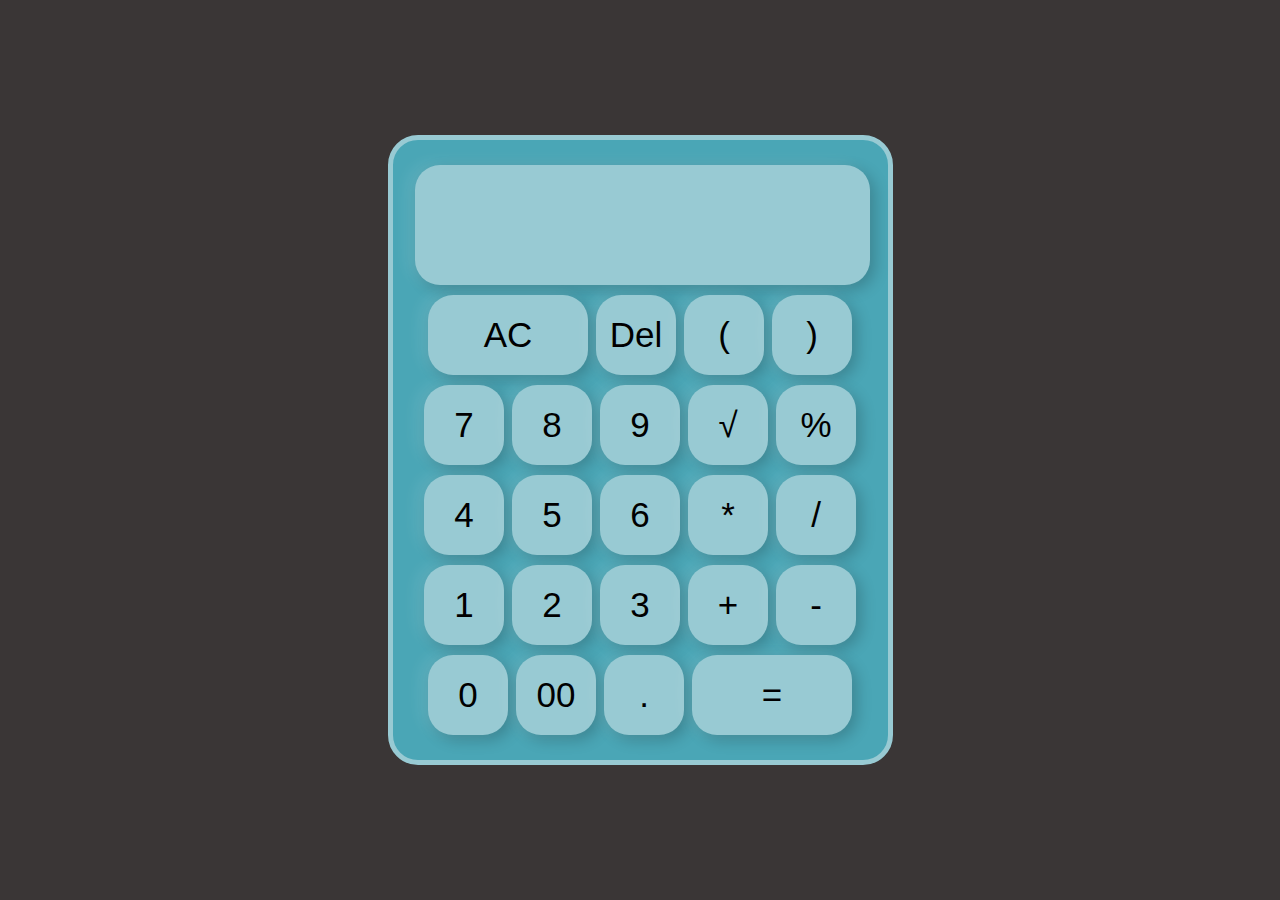
<file: TASK 1/index.html>
<!DOCTYPE html>
<html lang="en">

<head>
    <meta charset="UTF-8">
    <meta http-equiv="X-UA-Compatible" content="IE=edge">
    <meta name="viewport" content="width=device-width, initial-scale=1.0">
    <title>Calculator</title>
    <link rel="stylesheet" href="css/style.css">
</head>

<body>
    <main>
        <div class="container">
            <form class="calculator">
                <div class="display">
                    <input type="text" disabled>
                </div>

                <div class="key">
                    <div>
                        <input type="button" value="AC" id="ac">
                        <input type="button" value="Del">
                        <input type="button" value="(">
                        <input type="button" value=")">
                    </div>

                    <div>
                        <input type="button" value="7">
                        <input type="button" value="8">
                        <input type="button" value="9">
                        <input type="button" value="√">
                        <input type="button" value="%">
                    </div>

                    <div>
                        <input type="button" value="4">
                        <input type="button" value="5">
                        <input type="button" value="6">
                        <input type="button" value="*">
                        <input type="button" value="/">
                    </div>

                    <div>
                        <input type="button" value="1">
                        <input type="button" value="2">
                        <input type="button" value="3">
                        <input type="button" value="+">
                        <input type="button" value="-">

                    </div>
                    <div>

                        <input type="button" value="0">
                        <input type="button" value="00">
                        <input type="button" value=".">
                        <input type="button" value="=" id="result">
                    </div>
                </div>
            </form>

        </div>
    </main>
</body>
<script type="text/javascript" src="script/index.js"></script>

</html>
</file>
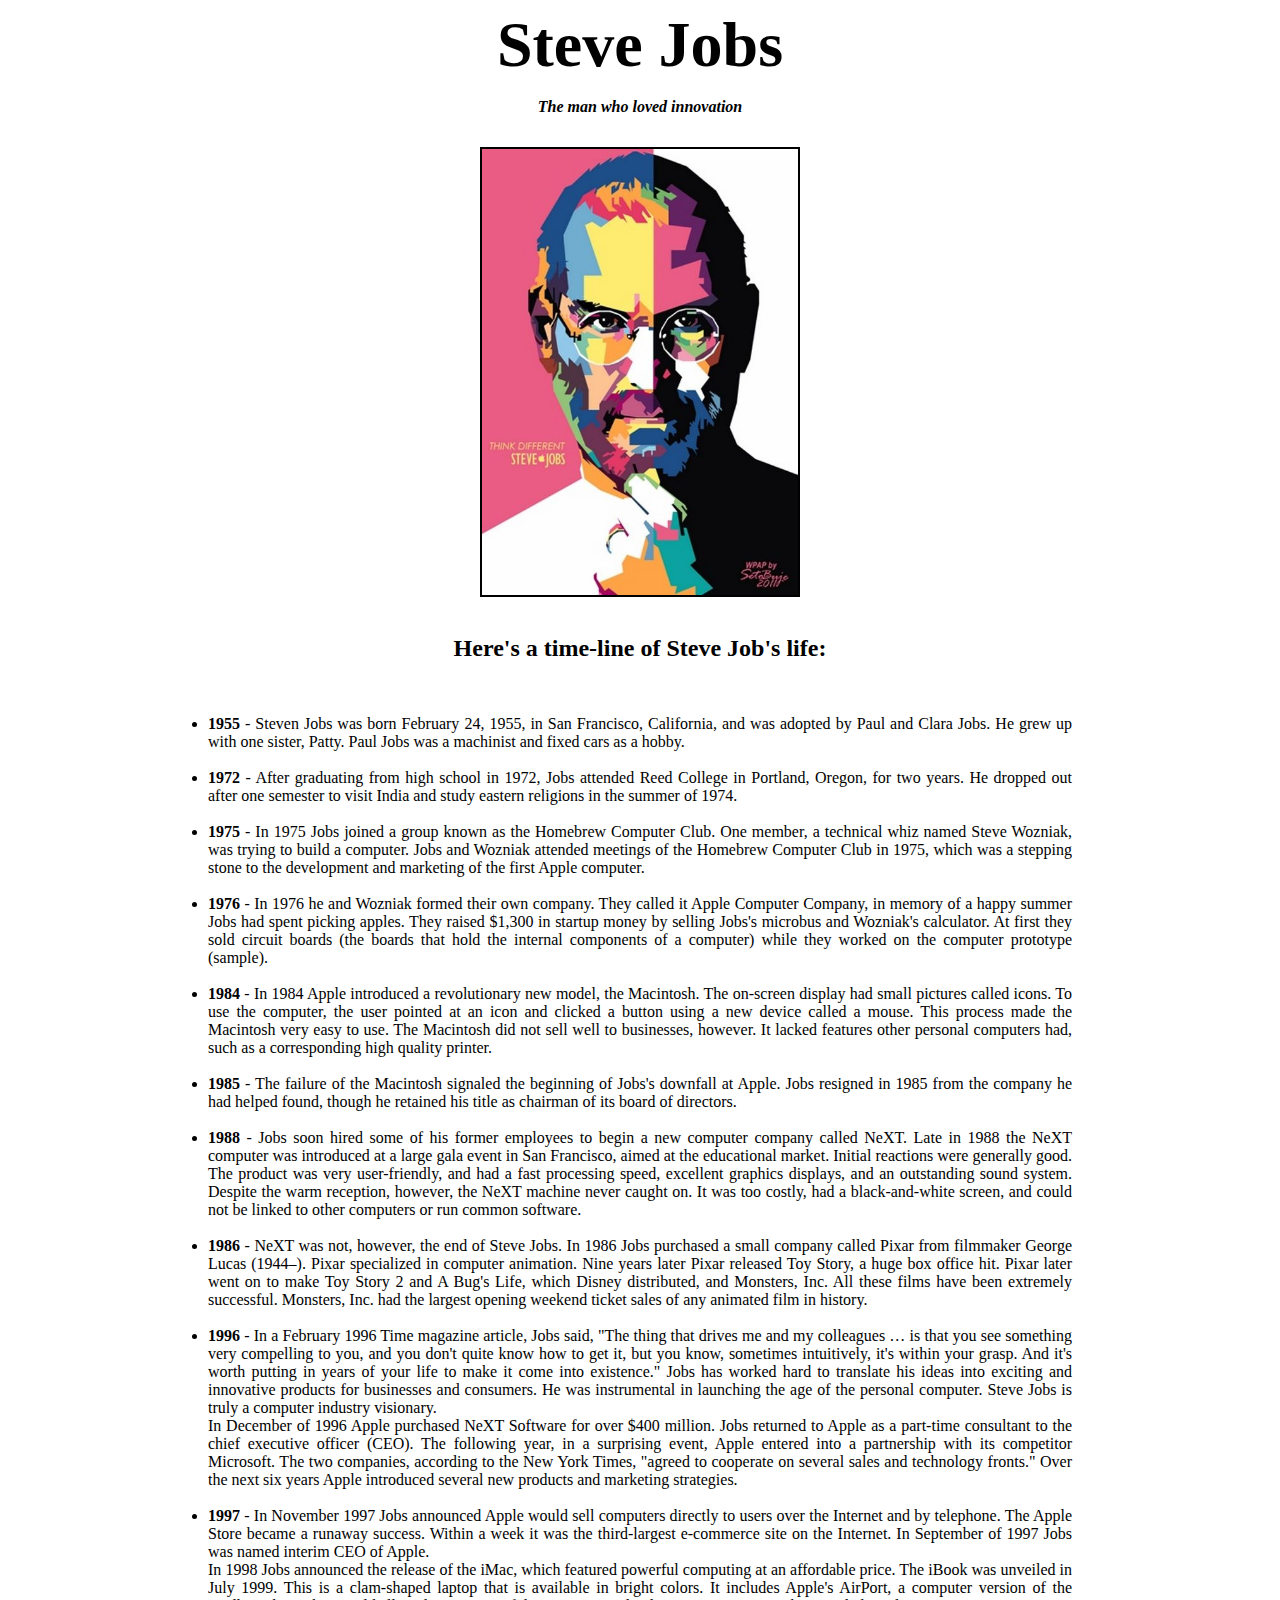
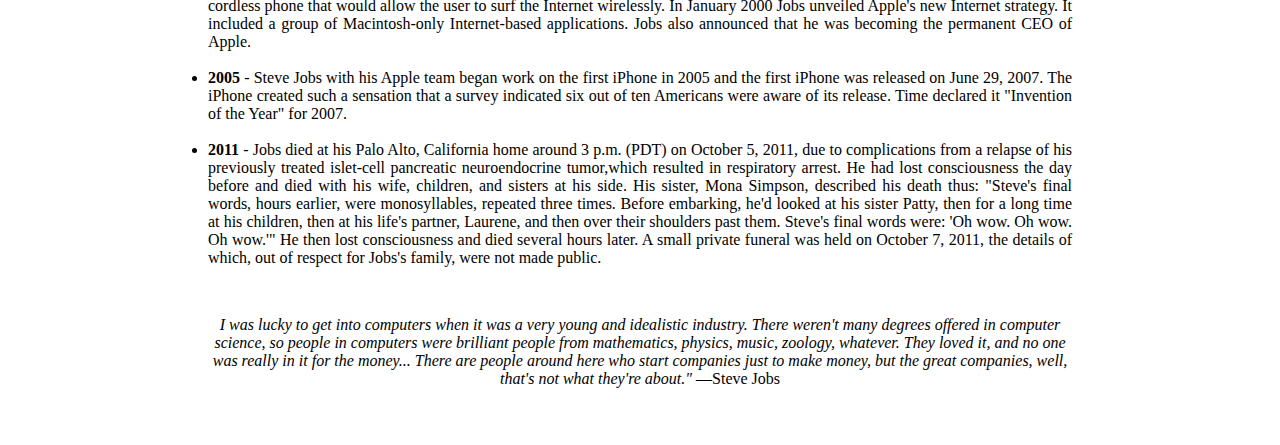
<file: TASK 2/Tribute Page/index.html>
<!DOCTYPE html>
<html lang="en">

<head>
	<link rel="stylesheet" type="text/css" href="css/style.css">
	<meta charset="UTF-8">
	<meta name="viewport" content="width=device-width, initial-scale=1.0">
	<link rel="shortcut icon" href="images/Tribute.png" type="image/x-icon">
	<title>Tribute to Steve Jobs</title>
</head>

<body>
	<main id="main">
		<div id="heading" class="center">
			<h1 id="title" class="center">Steve Jobs</h1>
			<p class="font"><i><b>The man who loved innovation</b></i></p>
		</div>
		<div id="img-div">
			<img class="center" id=image src="images/steve .jpg" alt="Steve Jobs with his Macintosh">
			<div class="center"><br>
				<!-- <p id="img-caption" class="font"><b>Steve Jobs</b></p><br> -->
			</div>
		</div>

		<div id="tribute-info" class="center">
			<h2 class="font">Here's a time-line of Steve Job's life:</h2>
			<ul class="font" style="text-align: justify;">
				<br>
				<li><b>1955</b> - Steven Jobs was born February 24, 1955, in San Francisco, California, and was adopted
					by Paul and Clara Jobs. He grew up with one sister, Patty. Paul Jobs was a machinist and fixed cars
					as a hobby.</li>
				<br>
				<li><b>1972</b> - After graduating from high school in 1972, Jobs attended Reed College in Portland,
					Oregon, for two years. He dropped out after one semester to visit India and study eastern religions
					in the summer of 1974.</li>
				<br>
				<li><b>1975</b> - In 1975 Jobs joined a group known as the Homebrew Computer Club. One member, a
					technical whiz named Steve Wozniak, was trying to build a computer. Jobs and Wozniak attended
					meetings of the Homebrew Computer Club in 1975, which was a stepping stone to the development and
					marketing of the first Apple computer.</li>
				<br>
				<li><b>1976</b> - In 1976 he and Wozniak formed their own company. They called it Apple Computer
					Company, in memory of a happy summer Jobs had spent picking apples. They raised $1,300 in startup
					money by selling Jobs's microbus and Wozniak's calculator. At first they sold circuit boards (the
					boards that hold the internal components of a computer) while they worked on the computer prototype
					(sample).</li>
				<br>
				<li><b>1984</b> - In 1984 Apple introduced a revolutionary new model, the Macintosh. The on-screen
					display had small pictures called icons. To use the computer, the user pointed at an icon and
					clicked a button using a new device called a mouse. This process made the Macintosh very easy to
					use. The Macintosh did not sell well to businesses, however. It lacked features other personal
					computers had, such as a corresponding high quality printer.</li>
				<br>
				<li><b>1985</b> - The failure of the Macintosh signaled the beginning of Jobs's downfall at Apple. Jobs
					resigned in 1985 from the company he had helped found, though he retained his title as chairman of
					its board of directors.</li>
				<br>
				<li><b>1988</b> - Jobs soon hired some of his former employees to begin a new computer company called
					NeXT. Late in 1988 the NeXT computer was introduced at a large gala event in San Francisco, aimed at
					the educational market. Initial reactions were generally good. The product was very user-friendly,
					and had a fast processing speed, excellent graphics displays, and an outstanding sound system.
					Despite the warm reception, however, the NeXT machine never caught on. It was too costly, had a
					black-and-white screen, and could not be linked to other computers or run common software.</li>
				<br>
				<li><b>1986</b> - NeXT was not, however, the end of Steve Jobs. In 1986 Jobs purchased a small company
					called Pixar from filmmaker George Lucas (1944–). Pixar specialized in computer animation. Nine
					years later Pixar released Toy Story, a huge box office hit. Pixar later went on to make Toy Story 2
					and A Bug's Life, which Disney distributed, and Monsters, Inc. All these films have been extremely
					successful. Monsters, Inc. had the largest opening weekend ticket sales of any animated film in
					history.</li>
				<br>
				<li><b>1996</b> - In a February 1996 Time magazine article, Jobs said, "The thing that drives me and my
					colleagues … is that you see something very compelling to you, and you don't quite know how to get
					it, but you know, sometimes intuitively, it's within your grasp. And it's worth putting in years of
					your life to make it come into existence." Jobs has worked hard to translate his ideas into exciting
					and innovative products for businesses and consumers. He was instrumental in launching the age of
					the personal computer. Steve Jobs is truly a computer industry visionary. <br>In December of 1996
					Apple purchased NeXT Software for over $400 million. Jobs returned to Apple as a part-time
					consultant to the chief executive officer (CEO). The following year, in a surprising event, Apple
					entered into a partnership with its competitor Microsoft. The two companies, according to the New
					York Times, "agreed to cooperate on several sales and technology fronts." Over the next six years
					Apple introduced several new products and marketing strategies.</li>
				<br>
				<li><b>1997</b> - In November 1997 Jobs announced Apple would sell computers directly to users over the
					Internet and by telephone. The Apple Store became a runaway success. Within a week it was the
					third-largest e-commerce site on the Internet. In September of 1997 Jobs was named interim CEO of
					Apple.<br>
					In 1998 Jobs announced the release of the iMac, which featured powerful computing at an affordable
					price. The iBook was unveiled in July 1999. This is a clam-shaped laptop that is available in bright
					colors. It includes Apple's AirPort, a computer version of the cordless phone that would allow the
					user to surf the Internet wirelessly. In January 2000 Jobs unveiled Apple's new Internet strategy.
					It included a group of Macintosh-only Internet-based applications. Jobs also announced that he was
					becoming the permanent CEO of Apple.</li>
				<br>
				<li><b>2005</b> - Steve Jobs with his Apple team began work on the first iPhone in 2005 and the first
					iPhone was released on June 29, 2007. The iPhone created such a sensation that a survey indicated
					six out of ten Americans were aware of its release. Time declared it "Invention of the Year" for
					2007.</li>
				<br>
				<li><b>2011</b> - Jobs died at his Palo Alto, California home around 3 p.m. (PDT) on October 5, 2011,
					due to complications from a relapse of his previously treated islet-cell pancreatic neuroendocrine
					tumor,which resulted in respiratory arrest. He had lost consciousness the day before and died with
					his wife, children, and sisters at his side. His sister, Mona Simpson, described his death thus:
					"Steve's final words, hours earlier, were monosyllables, repeated three times. Before embarking,
					he'd looked at his sister Patty, then for a long time at his children, then at his life's partner,
					Laurene, and then over their shoulders past them. Steve's final words were: 'Oh wow. Oh wow. Oh
					wow.'" He then lost consciousness and died several hours later. A small private funeral was held on
					October 7, 2011, the details of which, out of respect for Jobs's family, were not made public.</li>
				<br>
			</ul>
		</div>

		<div class="center">
			<p class="font"><i>I was lucky to get into computers when it was a very young and idealistic industry. There
					weren't many degrees offered in computer science, so people in computers were brilliant people from
					mathematics, physics, music, zoology, whatever. They loved it, and no one was really in it for the
					money... There are people around here who start companies just to make money, but the great
					companies, well, that's not what they're about."</i>
				—Steve Jobs</p>
			<br>
		</div>

	</main>
	<script src="https://cdn.freecodecamp.org/testable-projects-fcc/v1/bundle.js"></script>
</body>

</html>
</file>
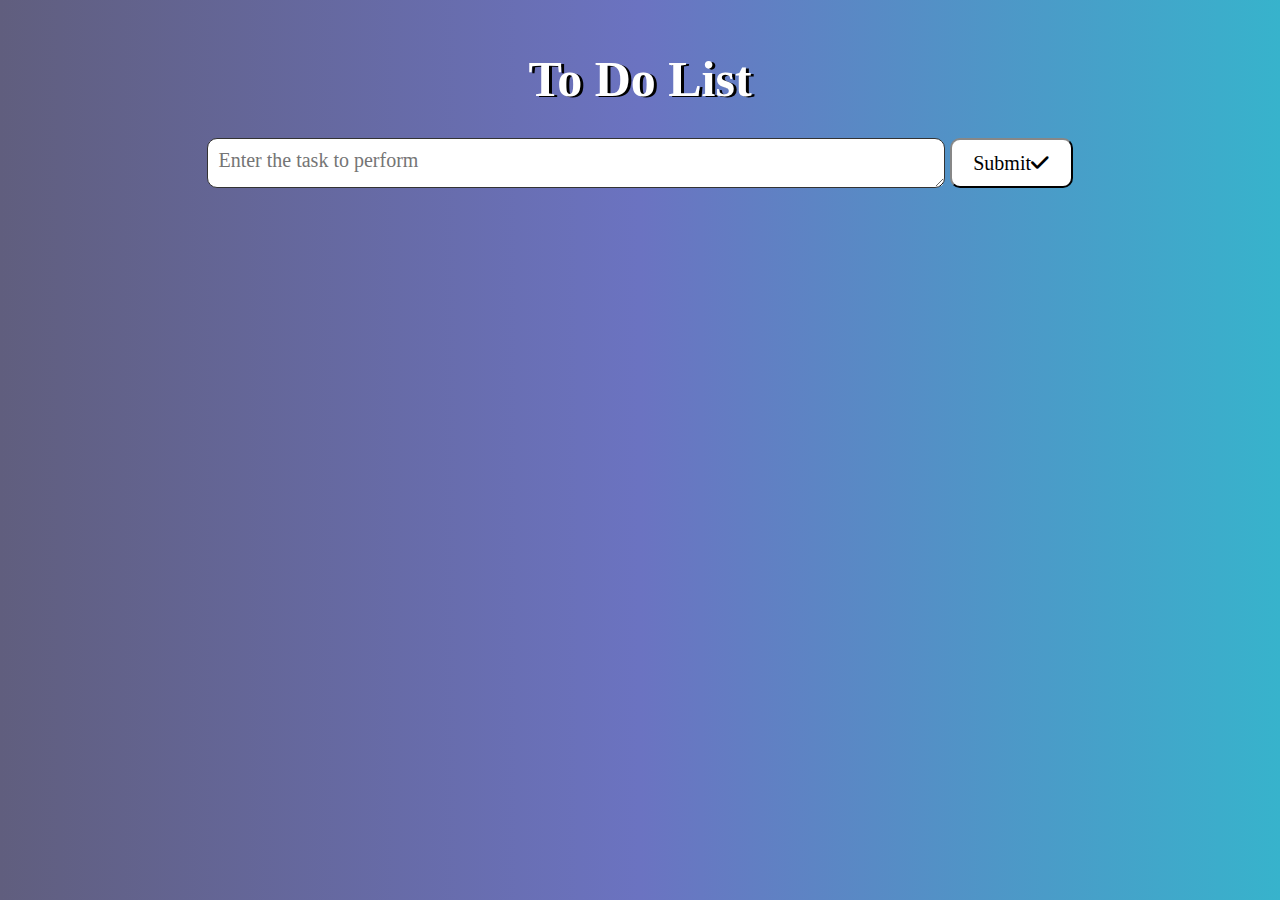
<file: TASK3/To do List Website/index.html>
<!DOCTYPE html>
<html lang="en">

<head>
    <meta charset="UTF-8">
    <meta http-equiv="X-UA-Compatible" content="IE=edge">
    <meta name="viewport" content="width=device-width, initial-scale=1.0">
    <link rel="shortcut icon" href="image1/to do 1.png" type="image/x-icon">
    <script src="script.js" defer></script>
    <link rel="stylesheet" href="style.css">
    <link rel="stylesheet" href="https://cdnjs.cloudflare.com/ajax/libs/font-awesome/6.0.0/css/all.min.css">

    <title>TO DO Website</title>
</head>

<body>
    <div class="container-title">
        <h1>To Do List</h1>
    </div>
    <div class="container">
        <div class="inputcol">
            <textarea name="text" placeholder="Enter the task to perform" required="" class="textarea"></textarea>
            <button type="button" class="buttoninput">Submit<i class="fa-solid fa-check"></i></button>
        </div>
    </div>
    <div class="todolist">

    </div>
</body>

</html>
</file>
<file: TASK 2/Tribute Page/css/style.css>
#title {
    font-size: 400%;
    width: 60vmax;
  }

.center {
    margin: auto;
    padding: auto;
    text-align: center;
    
  }

#image {
    max-width: 25%;
    height: auto;
    display: block;
    border: 2px solid black;
  }


  @media only screen and (min-width:480px)
  {

  }

  @media only screen and (min-width:767px)
  {

  }

  @media only screen and (min-width:991px)
  {

  }

  @media only screen and (min-width:1200px)
  {
 .font {
    padding: 0px 200px 15px 200px;
        }
  }

  @media(orientation: landscape)
  {

  }
</file>
<file: TASK3/To do List Website/style.css>
* {
    margin: 0;
    padding: 0;
    box-sizing: border-box;
    font-family: 'Times New Roman', Times, serif;
}

body {
    background-image: linear-gradient(to right, #605e7e, #6b73c1, #37b3cc);
    margin: 50px 2%;
}

/* container title */
.container-title {
    font-size: 25px;
    text-align: center;
    margin: 0 0 30px 0;
    color: white;
    text-shadow: 3px 1px black;
}

/* container */
.inputcol {
    display: grid;
    column-gap: 5px;
    grid-template-columns: 60% 10%;
    justify-content: center;
    margin-top: 10px;
}

.textarea {
    min-height: 50px;
    height: 50px;
    max-width: 100%;
    min-width: 100%;
    border-radius: 10px;
    border-color: #333;
    font-size: 20px;
    padding: 10px 10px;
    overflow: auto;
    overflow-x: hidden;
}

.textarea::-webkit-scrollbar-track {
    border-radius: 10px;
    background-color: #333;
}

.textarea::-webkit-scrollbar {
    width: 10px;
    cursor: pointer;
}

.textarea::-webkit-scrollbar-thumb {
    border-radius: 10px;
    background-color: #8f8acc;
    cursor: pointer;
}

.textarea:focus {
    outline: none;
}

.buttoninput {
    border-radius: 10px;
    border-color: #333;
    background-color: white;
    font-size: 20px;
}

.buttoninput:hover {
    background-color: #8f8acc;
    color: white;
}

/* js */
.todolist {
    margin-top: 20px;
}

.itemall {
    display: grid;
    grid-template-columns: 60% 5% 5%;
    justify-content: center;
    margin-bottom: 2px;
}

.item, .check-button, .trash-button {
    border: none;
    background-color: white;
    min-height: 50px;
    padding: 10px 10px;
}

.item {
    word-wrap: break-word;
    word-break: break-all;
    border-radius: 10px 0 0 10px;
    display: grid;
    align-content: center;
    font-size: 20px;
}

.check-button, .trash-button {
    font-size: 15px;
}

.trash-button {
    border-radius: 0 10px 10px 0;
}

.check-button:hover {
    background-color: #37b3cc;
    color: white;
}

.trash-button:hover {
    background-color: #6b73c1;
    color: white;
}

.checklist {
    text-decoration: line-through;
}

.fa-check, .fa-trash {
    pointer-events: none;
}

button, .check-button, .trash-button {
    cursor: pointer;
}
</file>
<file: TASK 1/css/style.css>
/* reset css*/
* {
    margin: 0;
    padding: 0;
}

.container {
    width: 100%;
    height: 100vh;
    display: flex;
    background-color: rgb(58, 54, 54);
    align-items: center;
    justify-content: center;
    text-align: center;
    color: black;
}

.container .calculator {
    background-color: rgb(74, 166, 182);
    padding: 20px;
    border-radius: 30px;
    border: 5px solid rgb(152, 202, 211);
}

.container input {
    height: 100px;
    width: 100px;
}

/* design output box */
.container .calculator .display input {
    width: 100%;
    height: 120px;
    text-align: right;
    content: fixed;
    font-size: 35px;
    color: black;
}



/*design input keys*/
.container .calculator input {
    border: 0;
    outline: 0ch;
    width: 80px;
    height: 80px;
    border-radius: 25px;
    box-shadow: -8px -2px 15px rgb(255, 255, 255, 0.1), 5px 5px 15px rgb(0, 0, 0, 0.2);
    background-color: rgb(152, 202, 211);
    font-size: 35px;
    margin: 5px 2px;
}

#ac,
#result {
    width: 160px;
}


.container .key input:hover {
    background-color: rgba(94, 94, 94, 0.414);
}

.container .key input:active {
    background-color: rgba(0, 0, 0, 0.414);
}
</file>
